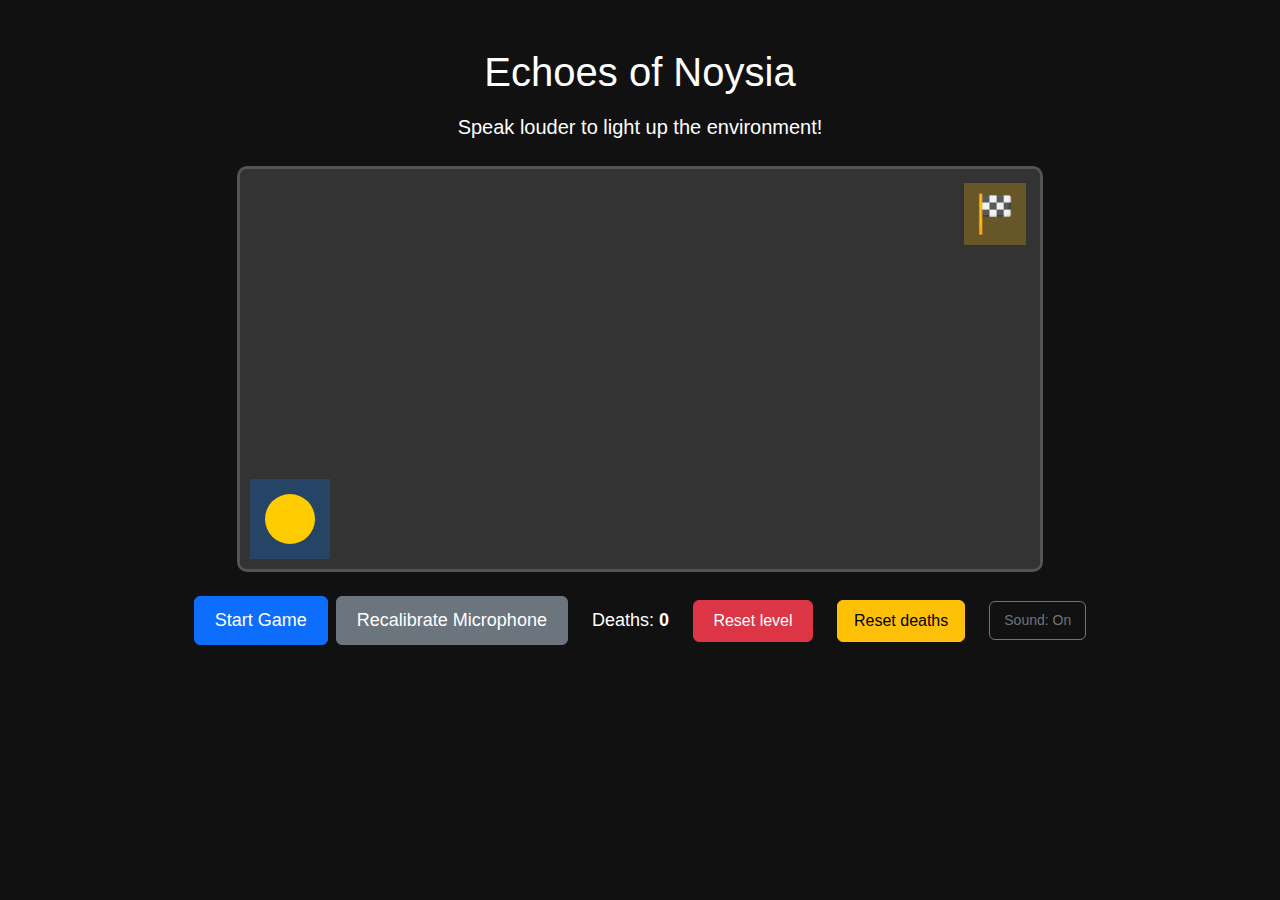
<file: index.html>
<!DOCTYPE html>
<html lang="en">

<head>
    <meta charset="UTF-8">
    <meta name="viewport" content="width=device-width, initial-scale=1.0">
    <title>Echoes of Noysia</title>
    <link href="https://cdn.jsdelivr.net/npm/bootstrap@5.3.8/dist/css/bootstrap.min.css" rel="stylesheet">
    <link rel="stylesheet" type="text/css" href="styles/style.css">
</head>

<body>
    <div class="container text-center mt-5">
        <h1 class="mb-3">Echoes of Noysia</h1>
        <p class="lead">Speak louder to light up the environment! </p>

        <div id="game-area" class="my-4">
            <canvas id="gameCanvas" width="800" height="400"></canvas>
        </div>

        <div id="hud" class="my-3">
            <button type="button" class="btn btn-primary" id="startButton">Start Game</button>
            <button type="button" class="btn btn-secondary" id="recalibButton">Recalibrate Microphone</button>
            <span id="deathCounter" class="ms-3">Deaths: <strong id="deathCount">0</strong></span>
            <button type="button" class="btn btn-danger ms-3" id="resetLevelButton">Reset level</button>
            <button type="button" class="btn btn-warning ms-3" id="playAgainButton">Reset deaths</button>
            <button type="button" class="btn btn-outline-secondary ms-3" id="soundToggleButton">Sound: On</button>
        </div>

        <div id="winOverlay" style="display:none;">
            <div id="winBox">
                <h2 id="winText">You win!</h2>
                <button id="overlayPlayAgain" class="btn btn-success">Play again</button>
            </div>
        </div>
        <div id="pauseOverlay" style="display:none;">
            <div id="pauseBox">
                <h2 id="pauseText">Paused</h2>
                <p class="mb-2">Press Esc or click Resume to continue</p>
                <button id="resumeButton" class="btn btn-primary">Resume</button>
            </div>
        </div>
        <div id="toast" style="display:none;" aria-live="polite"></div>
    </div>

    <script src="scripts/game.js"></script>
</body>

</html>
</file>
<file: styles/style.css>
body {
    background-color: #111;
    color: white;
    font-family: Arial, sans-serif;
}

#game-area {
    display: flex;
    justify-content: center;
    align-items: center;
}

#environment {
    width: 80%;
    max-width: 800px;
    height: 50vh;
    background-color: #333;
    border: 3px solid #555;
    border-radius: 10px;
    position: relative;
    transition: background-color 0.5s ease;
}


#character {
    width: 50px;
    height: 50px;
    background-color: #ffcc00;
    border-radius: 50%;
    position: absolute;
    bottom: 20px;
    left: calc(50% - 25px);
}


#startButton {
    padding: 10px 20px;
    font-size: 18px;
}

#recalibButton{
    padding :10px 20px;
    font-size:18px;
    
}

#hud {
    display: flex;
    align-items: center;
    justify-content: center;
    gap: 0.5rem;
    margin-top: 0.5rem;
}

#deathCounter {
    font-size: 18px;
}

#playAgainButton,
#resetLevelButton {
    padding: 8px 16px;
    font-size: 16px;
    min-width: 120px;
}

#soundToggleButton {
    padding: 8px 14px;
    font-size: 14px;
}

/* Win overlay styles */
#winOverlay {
    position: fixed;
    left: 0;
    top: 0;
    width: 100%;
    height: 100%;
    display: flex;
    align-items: center;
    justify-content: center;
    background: rgba(0,0,0,0.6);
    z-index: 1000;
}

#winBox {
    background: #222;
    border: 3px solid #444;
    padding: 2rem 3rem;
    border-radius: 12px;
    text-align: center;
}

#winText {
    color: #fff;
    margin-bottom: 1rem;
}

#overlayPlayAgain {
    font-size: 18px;
}

/* Pause overlay styles - similar to win overlay */
#pauseOverlay {
    position: fixed;
    left: 0;
    top: 0;
    width: 100%;
    height: 100%;
    display: flex;
    align-items: center;
    justify-content: center;
    background: rgba(0,0,0,0.45);
    z-index: 900;
}

#pauseBox {
    background: #222;
    border: 2px solid #333;
    padding: 1.25rem 2rem;
    border-radius: 8px;
    text-align: center;
}

#pauseText {
    color: #fff;
    margin-bottom: 0.75rem;
}

/* Toast styles */
#toast {
    position: fixed;
    bottom: 24px;
    left: 50%;
    transform: translateX(-50%);
    background: rgba(0,0,0,0.85);
    color: white;
    padding: 8px 14px;
    border-radius: 8px;
    box-shadow: 0 6px 20px rgba(0,0,0,0.4);
    z-index: 1200;
    font-size: 14px;
    transition: opacity 0.18s ease, transform 0.18s ease;
    opacity: 0;
}
#toast.show {
    opacity: 1;
    transform: translateX(-50%) translateY(-6px);
}

canvas {
    border: 3px solid #555;
    border-radius: 10px;
    background-color: #333;
}
</file>
